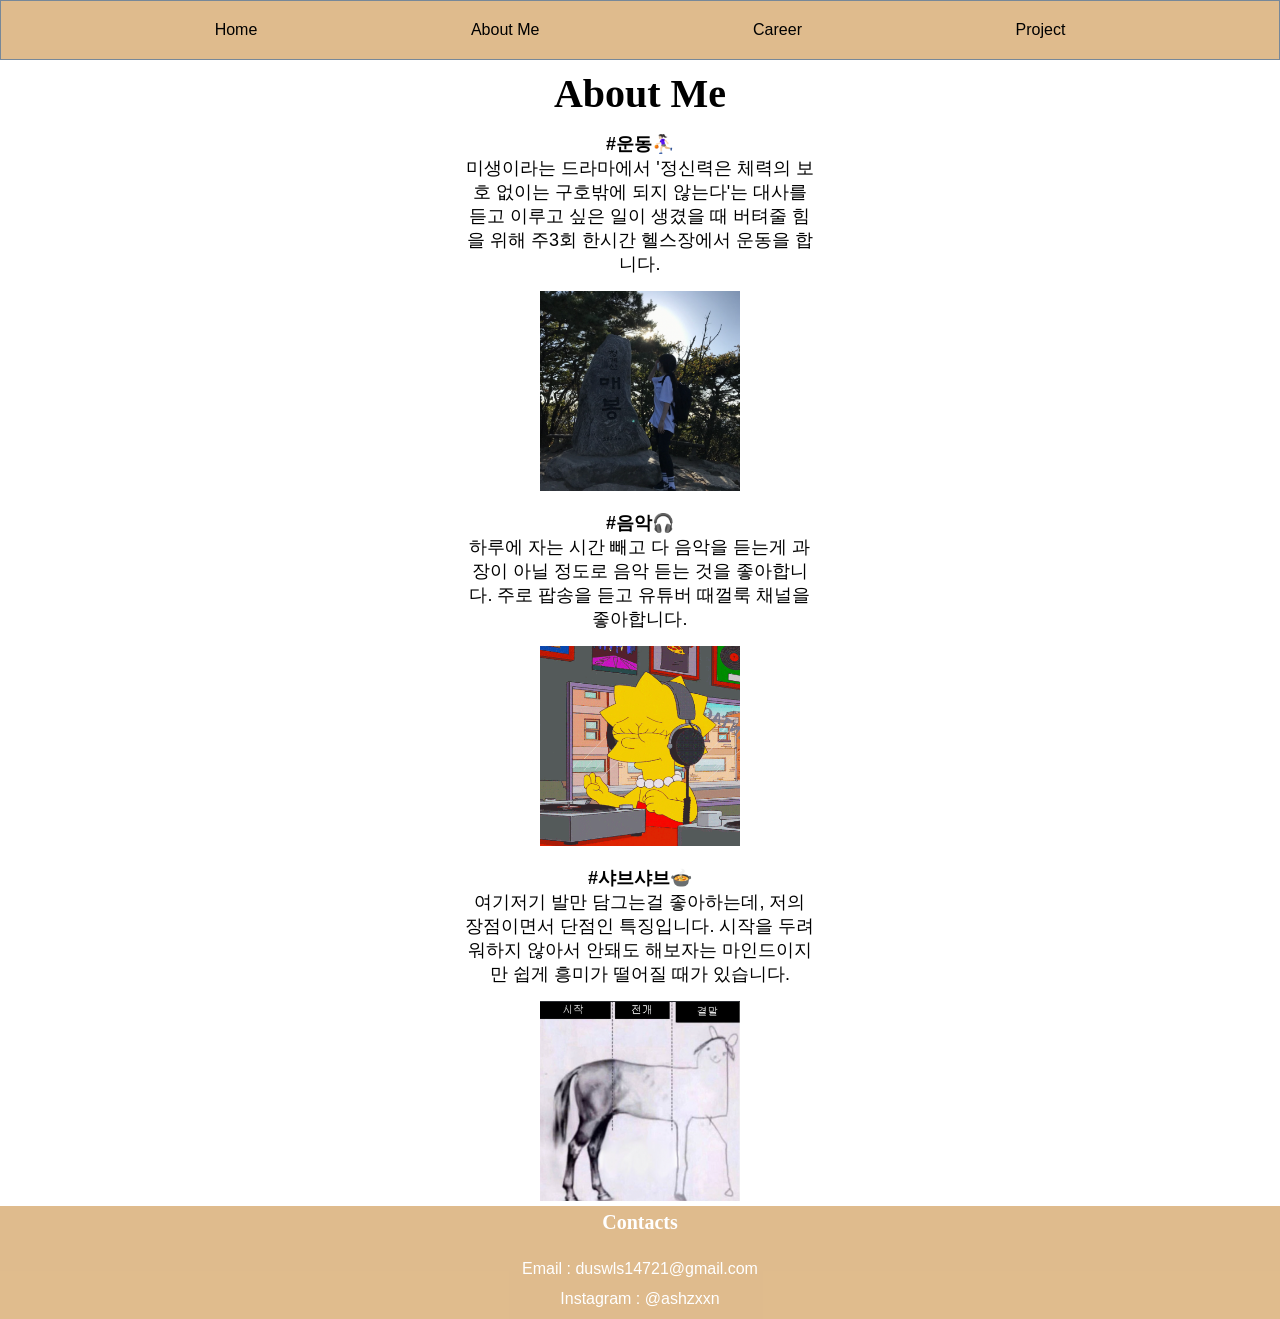
<file: about.html>
<!DOCTYPE html>
<html lang="en">
<head>
    <meta charset="UTF-8">
    <meta http-equiv="X-UA-Compatible" content="IE=edge">
    <meta name="viewport" content="width=device-width, initial-scale=1.0">
    <title>About Me</title>
    <link href="about.css" rel="stylesheet"/>
</head>
<body> 
    <header>
        <ul>
         <li>
            <a href="index.html">Home</a>
         </li>
         <li>
            <a href="about.html">About Me</a>
         </li>
         <li>
            <a href="career.html">Career</a>
         </li>
         <li>
            <a href="project.html">Project</a>
         </li>
        </ul>  
    </header>
    <section>
      <h1>About Me</h1>
    </section> 
    <section>
      <ul>
      <div class="tag">
        <li class="exp">
          <h4>#운동⛹🏻‍♀️</h4>
          <p>미생이라는 드라마에서 '정신력은 체력의 보호 없이는 구호밖에 되지 않는다'는 대사를 듣고
          이루고 싶은 일이 생겼을 때 버텨줄 힘을 위해 주3회 한시간 헬스장에서 운동을 합니다.</p>
        </li> 
        <img src="dlalwl1.jpg"/>
        <li class="exp">
          <h4>#음악🎧</h4>
          <p>하루에 자는 시간 빼고 다 음악을 듣는게 과장이 아닐 정도로 음악 듣는 것을 좋아합니다.
          주로 팝송을 듣고 유튜버 때껄룩 채널을 좋아합니다.</p>
        </li> 
        <img src="dlalwl2.jpg"/>
        <li class="exp">
          <h4>#샤브샤브🍲</h4>
          <p>여기저기 발만 담그는걸 좋아하는데, 저의 장점이면서 단점인 특징입니다.
          시작을 두려워하지 않아서 안돼도 해보자는 마인드이지만 쉽게 흥미가 떨어질 때가 있습니다.</p>
       </li>
       <img src="dlalwl3.jpg"/>
      </div>
      </ul>
      </section>
        <footer>
         <div class="footer_content">
           <h1>Contacts</h1>
           <ul>
             <li>Email : duswls14721@gmail.com</li>
             <li>Instagram : @ashzxxn</li>
           </ul>
         </div>
         </footer>
</body>
</html>
</file>
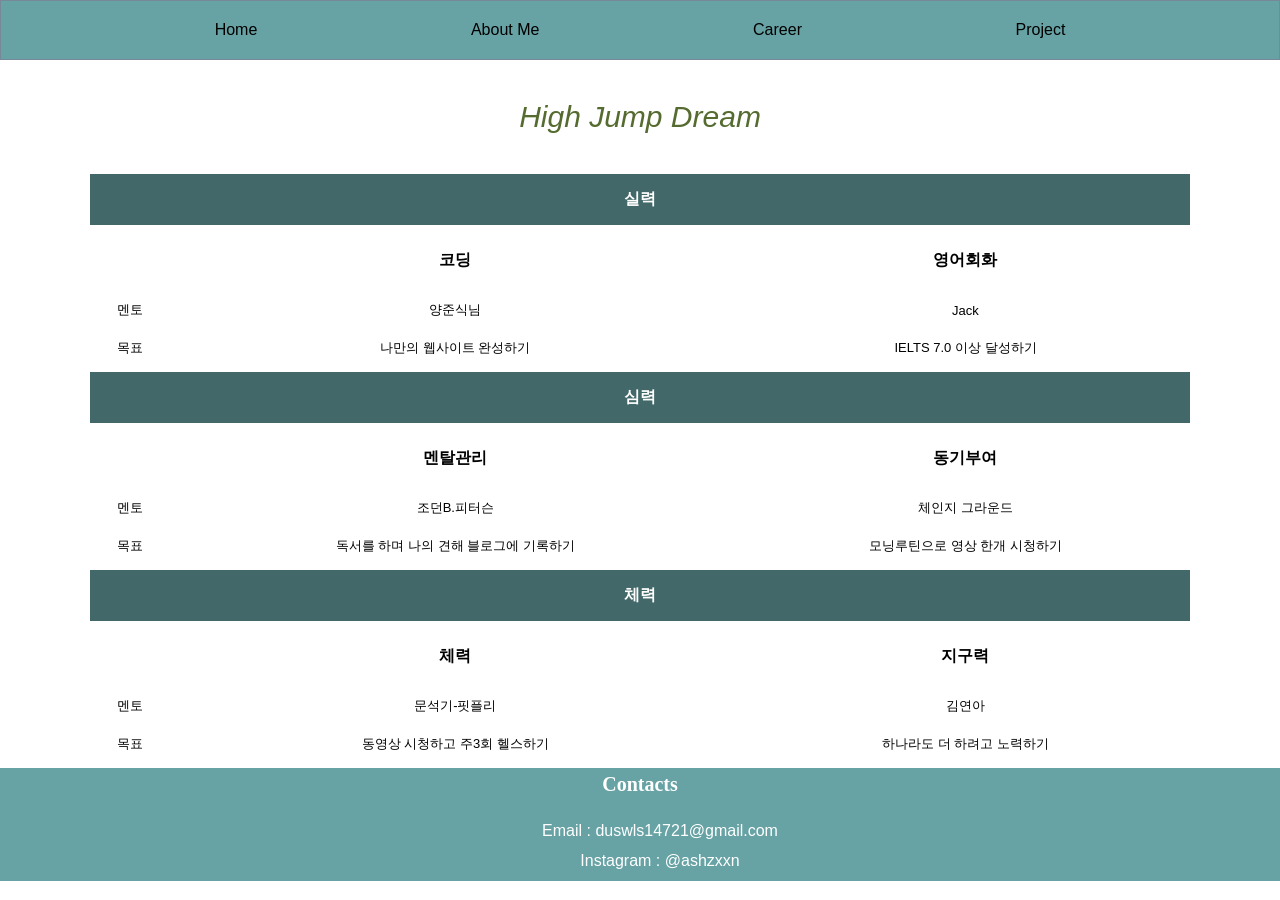
<file: career.html>
<!DOCTYPE html>
<html lang="en">
<head>
    <meta charset="UTF-8">
    <meta http-equiv="X-UA-Compatible" content="IE=edge">
    <meta name="viewport" content="width=device-width, initial-scale=1.0">
    <title>Career</title>
    <link href="career.css" rel="stylesheet"/>
</head>
<body>
    <header>
        <ul>
            <li>
                <a href="index.html">Home</a>
            </li>
            <li>
                <a href="about.html">About Me</a>
            </li>
            <li>
                <a href="career.html">Career</a>
            </li>
            <li>
                <a href="project.html">Project</a>
            </li>
        </ul>
        </header> 
        <section>
        <table width="100%" cellpadding="15" cellspacing="10">
          <caption style="color: darkolivegreen; font-size: 30px; font-style: italic;">High Jump Dream</caption>
              <tr>
            <th class="cellName" colspan="3">실력</th>
          </tr>
          <tr>
            <th></th>
          <th>코딩</th>
          <th>영어회화</th>
          </tr> 
          <tr>
              <td>멘토</td>
              <td>양준식님</td>
              <td>Jack</td>
          </tr>
          <tr>
            <td>목표</td>
            <td>나만의 웹사이트 완성하기</td>
            <td>IELTS 7.0 이상 달성하기</td>
          </tr>
          <tr>
          <th class="cellName" colspan="3">심력</th>
         </tr>
         <tr>
        <th></th>
        <th>멘탈관리</th>
        <th>동기부여</th>
        </tr> 
         <tr>
            <td>멘토</td>
            <td>조던B.피터슨</td>
            <td>체인지 그라운드</td>
         </tr>
         <tr>
          <td>목표</td>
          <td>독서를 하며 나의 견해 블로그에 기록하기</td>
          <td>모닝루틴으로 영상 한개 시청하기</td>
        </tr>
         <tr>
        <th class="cellName" colspan="3">체력</th>
      </tr>
      <tr>
      <th></th>
      <th>체력</th>
      <th>지구력</th>
      </tr> 
      <tr>
          <td>멘토</td>
          <td>문석기-핏플리</td>
          <td>김연아</td>
      </tr>
      <tr>
        <td>목표</td>
        <td>동영상 시청하고 주3회 헬스하기</td>
        <td>하나라도 더 하려고 노력하기</td>
      </tr>
      </div>
  </table>
  </section>
    <footer>
        <div class="footer_content">
          <h1>Contacts</h1>
          <ul>
            <li>Email : duswls14721@gmail.com</li>
            <li>Instagram : @ashzxxn</li>
          </ul>
        </div>
    </footer>
    
</body>
</html>
</file>
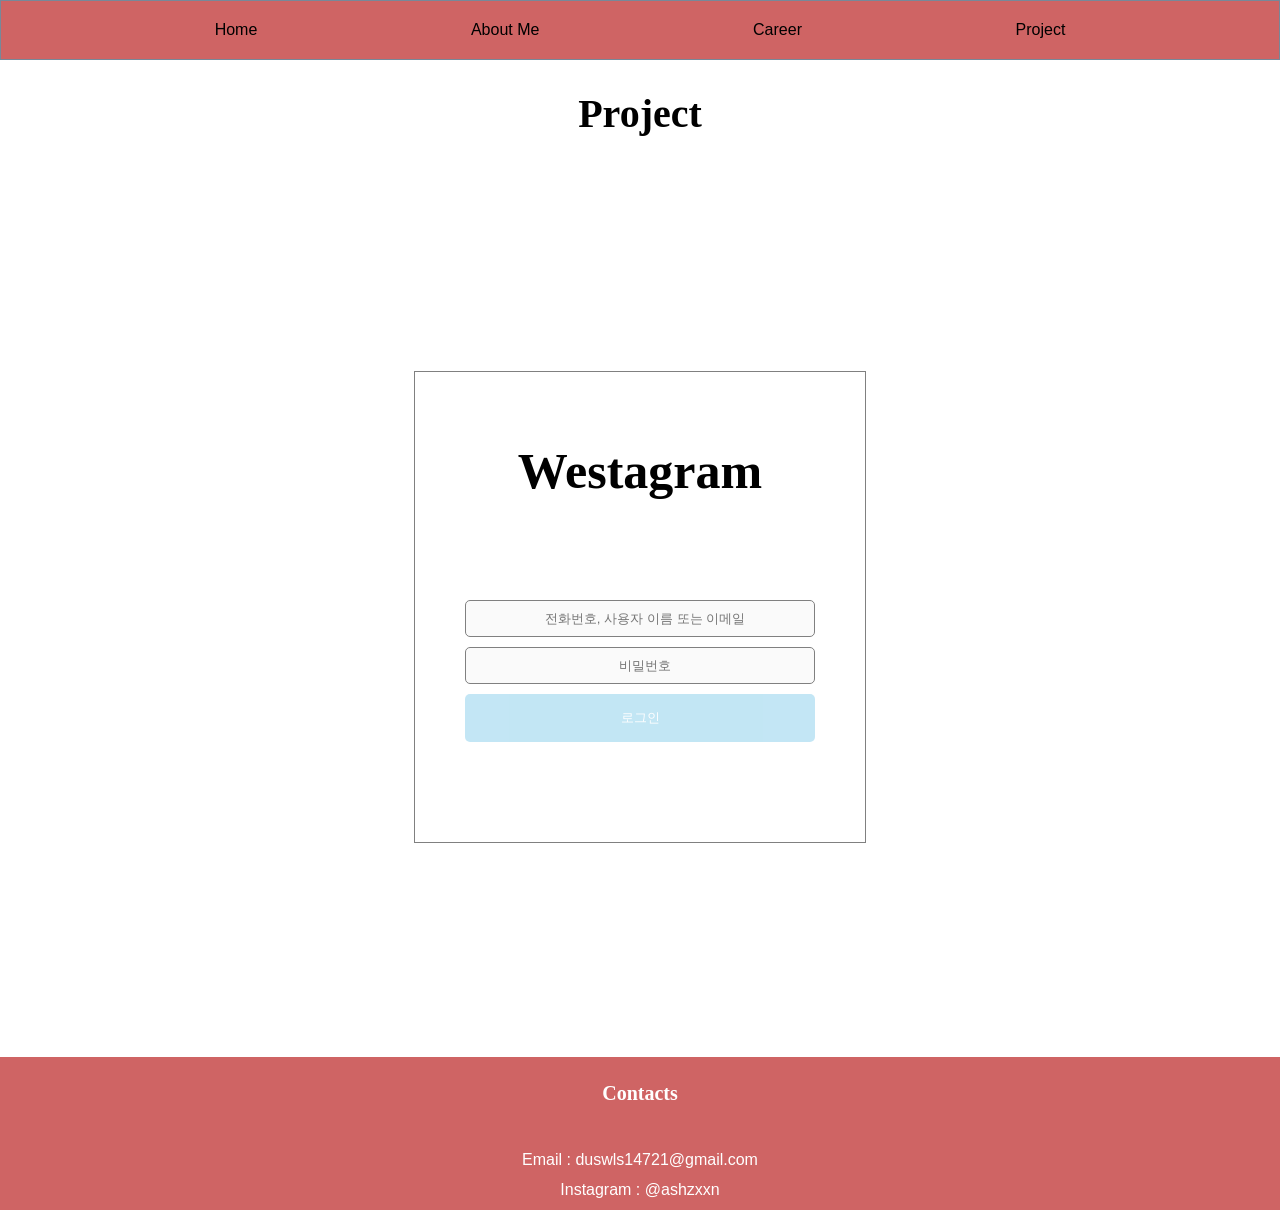
<file: project.html>
<!DOCTYPE html>
<html lang="en">
<head>
    <meta charset="UTF-8">
    <meta http-equiv="X-UA-Compatible" content="IE=edge">
    <meta name="viewport" content="width=device-width, initial-scale=1.0">
    <title>Project</title>
    <link href="project.css" rel="stylesheet"/>
</head>
<body>
    <header>
        <ul>
            <div class="top">
            <li>
                <a href="index.html">Home</a>
            </li>
            <li>
                <a href="about.html">About Me</a>
            </li>
            <li>
                <a href="career.html">Career</a>
            </li>
            <li>
                <a href="project.html">Project</a>
            </li>  
            </div>
        </ul>
        </header> 
      <section>
          <h1>Project</h1>
      </section>
      <div class="loginWrapper">
        <main class="loginContainer">
          <h1>Westagram</h1>
          <div id="loginForm">
            <input
              id="id"
              type="text"
              placeholder="전화번호, 사용자 이름 또는 이메일"
            />
            <input id="pw" type="password" placeholder="비밀번호" />
            <button id="loginBtn" type="button" disabled>로그인</button>
          </div>
        </main>
      </div>
      <script src="login.js"></script>
      <footer>
        <div class="footer_content">
          <h1>Contacts</h1>
          <ul>
            <li>Email : duswls14721@gmail.com</li>
            <li>Instagram : @ashzxxn</li>
          </ul>
        </div>
        </footer>
</body>
</html>
</file>
<file: about.css>
*{
    font-family: 'Josefin Sans', sans-serif;
    margin: 0px;
    padding: 0px;
    box-sizing: border-box;
    text-align: center;
}

body{
    padding-top: 70px;
}


header{
    position: fixed;
    top:0;
    left: 0;
    right: 0;
    background-color: rgb(222, 184, 135, 0.95);
}

header ul{
    border: solid 1px lightslategray;
    display: flex;
    list-style: none;
    padding: 20px 0px;
    justify-content: space-evenly;
}

li a{
    text-decoration: none;
    color: black;
    font-weight: 100;
}
   
h1{
    font-family: 'Rubik Beastly', cursive;
    font-size: 40px;
}

section{
    margin: 0px 50px;
    font-weight: 300;
    font-size: 18px;
}

li p{
    padding: 0px 400px;
}
img{
    width: 200px;
    height: 200px;
}

.tag{
    list-style: none;
    /* display: flex; */
}

.exp{
    padding: 15px;
}

footer {
    padding: 5px 0px;
    background-color: rgb(222, 184, 135, 0.95);
    color: #ffffff;
    font-weight: 100;
  }
  
  .footer_content {
    width: 30%;
    margin: 0 auto;
    text-align: right;
  }
  
  .footer_content h1 {
    margin-bottom: 20px;
    font-size: 20px;
  }
  
  .footer_content ul li {
    list-style: none;
    line-height: 30px;
  }
</file>
<file: career.css>
*{
    font-family: 'Josefin Sans', sans-serif;
    margin: 0px;
    box-sizing: border-box;
    text-align: center;
}

body{
    padding-top: 70px;
}

header{
    position: fixed;
    top:0;
    left: 0;
    right: 0;
    background-color: rgb(95, 158, 160, 0.95);
}

header ul{
    border: solid 1px lightslategray;
    display: flex;
    list-style: none;
    padding: 20px 0px;
    justify-content: space-evenly;
}

section{
  margin: 0px 80px;
}

li a{
    text-decoration: none;
    color: black;
    font-weight: 100;
}

h1{
    font-family: 'Rubik Beastly', cursive;
    font-size: 40px;
    margin-bottom: 50px;
}

caption{
  margin:30px 0px;
}


.cellName{
  color: #ffffff;
  background-color: rgba(56, 96, 97, 0.95) ;
}

table td{
  font-size: 13px;
  padding: 5px;
}

footer {
    padding: 5px 0px;
    background-color: rgb(95, 158, 160, 0.95);
    color: #ffffff;
    font-weight: 100;
  }
  
  .footer_content {
    width: 30%;
    margin: 0 auto;
    text-align: right;
  }
  
  .footer_content h1 {
    margin-bottom: 20px;
    font-size: 20px;
  }
  
  .footer_content ul li {
    list-style: none;
    line-height: 30px;
  }
</file>
<file: project.css>
*{
    font-family: 'Josefin Sans', sans-serif;
    text-align: center;
    margin: 0px;
    box-sizing: border-box;
}

body{
    padding-top: 70px;
}


header{
    position: fixed;
    top:0;
    left: 0;
    right: 0;
    background-color: rgb(205, 92, 92, 0.95);
}

ul{
    padding: 0;
}

.top{
    border: solid 1px lightslategray;
    display: flex;
    list-style: none;
    padding: 20px 0px;
    justify-content: space-evenly;
}

li a{
    text-decoration: none;
    color: black;
    font-weight: 100;
}

h1{
    font-family: 'Rubik Beastly', cursive;
    font-size: 40px;
    padding:20px 0px;
}

.loginWrapper {
    height: 100vh;
    display: flex;
    justify-content: center;
    align-items: center;
  }
  
  .loginContainer {
    padding: 50px;
    border: 1px solid grey;
    text-align: center;
  }
  
  .loginContainer h1 {
    font-size: 50px;
  }
  
  #loginForm {
    display: flex;
    flex-direction: column;
    margin: 80px 0 50px;
    font-size: 15px;
  }
  
  #loginForm input {
    width: 350px;
    margin-bottom: 10px;
    padding: 10px 0 10px 10px;
    border: 1px solid gray;
    border-radius: 5px;
    background-color: #fafafa;
    outline: none;
  }
  
  #loginForm button {
    padding: 15px 0;
    background-color: skyblue;
    border: none;
    border-radius: 5px;
    color: white;
    outline: none;
    opacity: 0.5;
    cursor: default;
  }

footer {
    padding: 5px 0px;
    background-color: rgb(205, 92, 92, 0.95);
    color: #ffffff;
    font-weight: 100;
  }
  
  .footer_content {
    width: 30%;
    margin: 0 auto;
    text-align: right;
  }
  
  .footer_content h1 {
    margin-bottom: 20px;
    font-size: 20px;
  }
  
  .footer_content ul li {
    list-style: none;
    line-height: 30px;
  }
</file>
